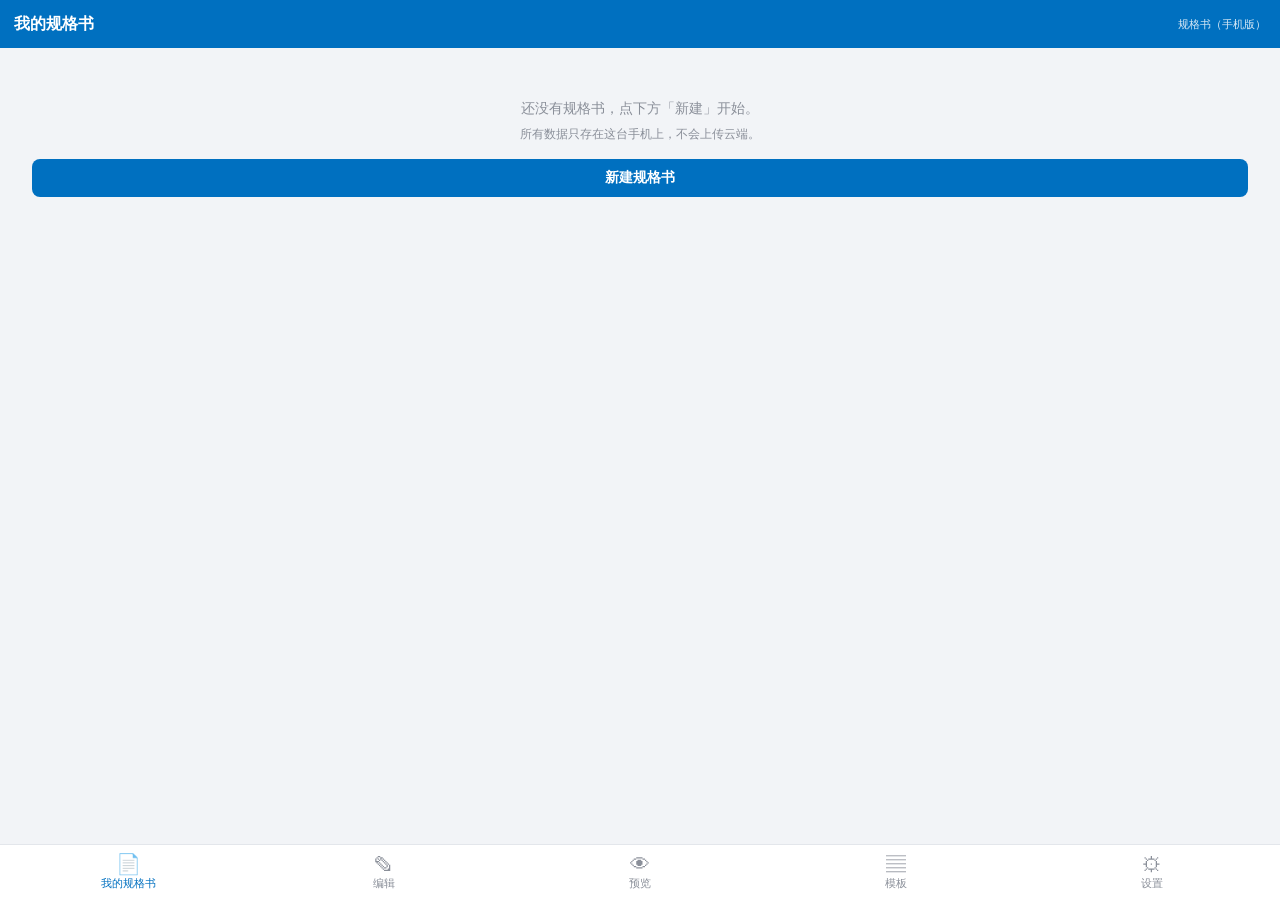
<file: index.html>
<!doctype html>
<html lang="zh-CN">
  <head>
    <meta charset="UTF-8" />
    <meta
      name="viewport"
      content="width=device-width, initial-scale=1.0, maximum-scale=1.0, user-scalable=no, viewport-fit=cover"
    />
    <meta name="theme-color" content="#0070C0" />
    <meta property="og:title" content="KRONZ 规格书生成器（手机版）" />
    <meta
      property="og:description"
      content="手机浏览器 / 微信内打开，编辑并生成产品规格书，本地保存，可导出 PDF。"
    />
    <title>KRONZ 规格书生成器（手机版）</title>
    <script type="module" crossorigin src="./mobile-Cq1o955U.js"></script>
    <link rel="stylesheet" crossorigin href="./mobile-BYvAooSW.css">
  </head>
  <body>
    <div id="root"></div>
  </body>
</html>
</file>
<file: mobile-BYvAooSW.css>
:root{--ds-page-w: 210mm;--ds-page-h: 297mm;--ds-col-gap: 8mm;--ds-ink: #000;--ds-font: "Microsoft YaHei", "微软雅黑", "Source Han Sans SC", "Noto Sans SC", Arial, sans-serif;--ds-stall-bg: #f5f7fa}.ds-doc{display:flex;flex-direction:column;align-items:center;gap:6mm}.ds-doc--print{gap:0}.ds-sheet{box-sizing:border-box;position:relative;width:var(--ds-page-w);height:var(--ds-page-h);padding:var(--ds-mt) var(--ds-mr) var(--ds-mb) var(--ds-ml);background:#fff;color:var(--ds-ink);font-family:var(--ds-font);font-size:var(--ds-body-pt);line-height:1.32;display:flex;flex-direction:column;overflow:hidden;-webkit-font-smoothing:antialiased;box-shadow:0 .5mm 2mm #0000002e}.ds-sheet *{box-sizing:border-box}.ds-head{flex:0 0 auto;min-height:var(--ds-head-min-h, 0)}.ds-body{flex:1 1 auto;min-height:0;overflow:hidden;padding-top:var(--ds-header-gap);padding-bottom:var(--ds-footer-gap);display:flex;flex-direction:column}.ds-foot{flex:0 0 auto;position:relative}.ds-body--cols{flex-direction:row;align-items:stretch;gap:var(--ds-col-gap)}.ds-col{flex:1 1 0;min-width:0;display:flex;flex-direction:column}.ds-body--cols.ds-body--vcenter{justify-content:flex-start}.ds-body--cols.ds-body--vcenter .ds-col{justify-content:center}.ds-body--cols .ds-row{grid-template-columns:minmax(0,52%) minmax(0,1fr);padding-left:0;padding-right:0}.ds-body--cols .ds-row__name{padding-right:2mm}.ds-tpara{margin:0 0 var(--ds-tpara-gap, 1.5mm);white-space:pre-wrap;overflow-wrap:anywhere}.ds-head__row{display:flex;align-items:flex-start;justify-content:space-between}.ds-head__cat{font-size:var(--ds-category-pt);font-style:normal;color:var(--ds-category-color);font-weight:700;max-width:none;overflow:visible;text-overflow:clip;white-space:normal;overflow-wrap:break-word;flex:0 1 auto;min-width:0;font-family:var(--ds-category-font, var(--ds-font))}.ds-head__logo{height:auto;display:block;margin-top:-4.92mm;max-width:48mm;max-height:11mm;-o-object-fit:contain;object-fit:contain}.ds-head__logo-text{margin-top:-4.92mm;font-size:21pt;font-weight:800;font-style:italic;letter-spacing:.06em;color:var(--ds-brand);line-height:1}.ds-head__rule{margin-top:var(--ds-rule-gap);border-top:var(--ds-rule-thickness, .339mm) solid var(--ds-rule-color)}.ds-title{display:flex;align-items:flex-start;gap:3mm}.ds-title__left{flex:1 1 auto;min-width:0}.ds-title__hero{flex:0 0 auto;width:var(--ds-hero-width);max-height:var(--ds-hero-max-h);display:flex;align-items:flex-start;justify-content:var(--ds-hero-align, center)}.ds-title__hero img{display:block;width:100%;height:auto;max-width:100%;max-height:100%;-o-object-fit:contain;object-fit:contain}.ds-title__hero-ph{width:100%;aspect-ratio:3 / 4;border:.2mm dashed var(--ds-row-line)}.ds-title--hero-horizontal{flex-direction:column;align-items:stretch}.ds-title__hero--horizontal{width:100%;max-width:100%;max-height:var(--ds-hero-max-h);justify-content:var(--ds-hero-align, center);align-items:flex-start}.ds-title--hero-side-left{flex-direction:row-reverse}.ds-body--vcenter{justify-content:center}.ds-model{color:var(--ds-model-color);font-weight:var(--ds-model-weight, 700);font-style:var(--ds-model-style, normal);font-size:var(--ds-model-pt);font-family:var(--ds-model-font, var(--ds-font));line-height:1.15;white-space:nowrap;margin-bottom:1.6mm}.ds-model--wrap{white-space:normal;word-break:break-all;line-height:1.15}.ds-feat{display:flex;gap:1.6mm;align-items:baseline;font-size:var(--ds-feature-pt);font-weight:var(--ds-feature-weight, 400);font-style:var(--ds-feature-style, normal);font-family:var(--ds-feature-font, var(--ds-font));color:var(--ds-feature-color, var(--ds-ink));line-height:1.7}.ds-feat__bullet{flex:0 0 auto;color:var(--ds-bullet-color);font-size:calc(var(--ds-feature-pt) * var(--ds-bullet-scale));font-style:normal;line-height:inherit;margin-right:-.4mm}.ds-feat__text{min-width:0;word-break:break-word}.ds-bar{background:var(--ds-brand);color:var(--ds-brand-text);padding:var(--ds-bar-pad-y) 0 var(--ds-bar-pad-y) var(--ds-bar-pad-left);font-size:var(--ds-bar-pt);line-height:1.25;-moz-column-break-inside:avoid;break-inside:avoid;font-family:var(--ds-bar-font, var(--ds-font))}.ds-bar__en,.ds-bar__zh{font-weight:var(--ds-bar-weight, 700);font-style:var(--ds-bar-style, normal)}.ds-bar--stacked .ds-bar__zh{display:block}.ds-row{display:grid;grid-template-columns:86mm 1fr;border-bottom:var(--ds-row-line-w, .339mm) solid var(--ds-row-line);padding:.6mm 0 .68mm calc(22.6mm - var(--ds-ml));font-size:var(--ds-body-pt);line-height:1.15;-moz-column-break-inside:avoid;break-inside:avoid;font-weight:var(--ds-row-weight, 400);font-style:var(--ds-row-style, normal);color:var(--ds-row-color, var(--ds-ink))}.ds-row--manual{min-height:var(--ds-row-h);align-items:center}.ds-row--manual .ds-row__name,.ds-row--manual .ds-row__value{display:flex;align-items:center;min-width:0}.ds-row[data-zebra="1"]{background:var(--ds-zebra-bg)}.ds-row__name{padding-right:3mm;word-break:break-word}.ds-row__value{word-break:break-word}.ds-params4{display:grid;grid-template-columns:repeat(4,minmax(0,1fr));-moz-column-gap:var(--ds-params-col-gap, 12.5mm);column-gap:var(--ds-params-col-gap, 12.5mm);align-items:start}.ds-params4__col{min-width:0;display:flex;flex-direction:column}.ds-row--4col{grid-template-columns:minmax(0,46%) minmax(0,1fr);padding-left:0;padding-right:0}.ds-row--4col .ds-row__name{padding-right:1.5mm}.ds-figs{display:flex;flex-wrap:wrap;gap:var(--ds-figs-gap);padding:2mm 0;align-items:flex-start;justify-content:center}.ds-figs--left{justify-content:flex-start}.ds-fig{-moz-column-break-inside:avoid;break-inside:avoid}.ds-fig__img{display:block;width:100%;height:auto;-o-object-fit:contain;object-fit:contain}.ds-fig__ph{display:block;width:100%;aspect-ratio:4 / 3;border:.2mm dashed var(--ds-row-line)}.ds-foot__rule{border-top:.2mm solid var(--ds-foot-rule-color)}.ds-foot__row{display:flex;align-items:center}.ds-foot__row--between{justify-content:space-between}.ds-foot__row--row{justify-content:flex-start}.ds-foot__row--column{flex-direction:column;align-items:stretch}.ds-foot__block{white-space:nowrap;overflow:hidden;text-overflow:ellipsis;line-height:1.3;font-family:var(--ds-foot-font, var(--ds-font))}.ds-foot__block img{display:block;height:auto}.ds-head__row--mirror,.ds-foot__row--between.ds-foot__row--mirror{flex-direction:row-reverse}.ds-foot__row--row.ds-foot__row--mirror{flex-direction:row-reverse;justify-content:flex-end}.ds-foot__pager-badge{display:inline-block;padding:var(--ds-badge-pad-y) var(--ds-badge-pad-x);background:var(--ds-badge-bg);color:var(--ds-badge-text);line-height:1.25;white-space:nowrap;-webkit-print-color-adjust:exact;print-color-adjust:exact}.ds-foot__pager-badge--odd{clip-path:polygon(var(--ds-badge-slant) 0,100% 0,100% 100%,0 100%)}.ds-foot__pager-badge--even{clip-path:polygon(0 0,calc(100% - var(--ds-badge-slant)) 0,100% 100%,0 100%)}.ds-foot__pager-badge--rounded,.ds-foot__pager-badge--slant,.ds-foot__pager-badge--ellipse,.ds-foot__pager-badge--diamond{position:relative;isolation:isolate;background:transparent;clip-path:none}.ds-foot__pager-badge--ellipse,.ds-foot__pager-badge--diamond{padding-left:calc(var(--ds-badge-pad-x) + 5mm);padding-right:calc(var(--ds-badge-pad-x) + 5mm)}.ds-foot__pager-badge--rounded:before,.ds-foot__pager-badge--slant:before,.ds-foot__pager-badge--ellipse:before,.ds-foot__pager-badge--diamond:before{content:"";position:absolute;top:0;right:0;bottom:0;left:0;z-index:-1;background:var(--ds-badge-bg);-webkit-print-color-adjust:exact;print-color-adjust:exact}.ds-foot__pager-badge--rounded:before{border-radius:var(--ds-badge-slant)}.ds-foot__pager-badge--ellipse:before{border-radius:50%}.ds-foot__pager-badge--slant.ds-foot__pager-badge--slant-odd:before{clip-path:polygon(var(--ds-badge-slant) 0,100% 0,calc(100% - var(--ds-badge-slant)) 100%,0 100%)}.ds-foot__pager-badge--slant.ds-foot__pager-badge--slant-even:before{clip-path:polygon(0 0,calc(100% - var(--ds-badge-slant)) 0,100% 100%,var(--ds-badge-slant) 100%)}.ds-foot__pager-badge--diamond:before{clip-path:polygon(50% 0,100% 50%,50% 100%,0 50%)}.ds-foot__pager-cell{display:flex;flex-direction:column;overflow:visible}.ds-foot__pager-cell--mirrored{margin-left:calc(var(--ds-mr) - var(--ds-ml))}.ds-foot__pager{display:block;white-space:nowrap;overflow:hidden;text-overflow:ellipsis}.ds-foot__row--book{justify-content:space-between}.ds-foot__book-mid{flex:1 1 auto;min-width:0;display:flex;align-items:center;justify-content:space-evenly;overflow:hidden}.ds-foot__pager-cell--left{flex:0 0 auto}.ds-foot__stamp{display:block;white-space:nowrap;line-height:1.2}.ds-decor__notice{position:absolute;line-height:1.2;white-space:nowrap;pointer-events:none}.ds-decor__notice--right{right:0}.ds-decor__notice--left{left:0}.ds-decor__notice--center{top:50%;transform-origin:50% 50%;transform:translate(var(--ds-notice-x, 0),calc(-50% + var(--ds-notice-top, 0mm))) rotate(-90deg)}.ds-decor__notice--top{top:calc(var(--ds-mt) - .6em);transform-origin:100% 50%;transform:translate(var(--ds-notice-x, 0),var(--ds-notice-top, 0mm)) rotate(-90deg)}.ds-decor__notice--bottom{top:calc(100% - var(--ds-mb) - .6em);transform-origin:0% 50%;transform:translate(var(--ds-notice-x, 0),var(--ds-notice-top, 0mm)) rotate(-90deg)}.ds-decor__notice--center.ds-decor__notice--right{--ds-notice-x: calc(50% - .6em) }.ds-decor__notice--center.ds-decor__notice--left{--ds-notice-x: calc(.6em - 50%) }.ds-decor__notice--top.ds-decor__notice--right{--ds-notice-x: -.6em}.ds-decor__notice--top.ds-decor__notice--left{--ds-notice-x: calc(.6em - 100%) }.ds-decor__notice--bottom.ds-decor__notice--right{--ds-notice-x: calc(100% - .6em) }.ds-decor__notice--bottom.ds-decor__notice--left{--ds-notice-x: .6em}.ds-decor__bottom{position:absolute;line-height:1.2;white-space:nowrap;pointer-events:none}.ds-decor__bottom--left{left:var(--ds-ml)}.ds-decor__bottom--right{right:var(--ds-mr)}.ds-decor__stamprow{position:absolute;display:flex;justify-content:space-between;align-items:baseline;left:var(--ds-ml);right:var(--ds-mr);white-space:nowrap;pointer-events:none;font-family:var(--ds-foot-font, var(--ds-font))}.ds-decor__stamprow--mirror{left:var(--ds-mr)}.ds-measure-item{font-family:var(--ds-font);font-size:var(--ds-body-pt);line-height:1.32;color:var(--ds-ink)}.ds-empty{flex:1 1 auto;border:.2mm dashed var(--ds-row-line)}.ds-stall{box-sizing:border-box;width:var(--ds-page-w, 210mm);padding:8mm;border:.4mm solid var(--ds-brand);background:var(--ds-stall-bg);font-family:var(--ds-font);font-size:9pt;line-height:1.6;color:var(--ds-category-color)}.ds-stall__title{font-weight:700;margin-bottom:2mm}.ds-stall__hint{font-size:8.5pt;color:var(--ds-row-line)}@media print{@page{size:A4 portrait;margin:0}html,body{margin:0!important;padding:0!important;background:#fff!important}body{display:block}.ds-sheet{height:calc(var(--ds-page-h, 297mm) - .2mm);margin:0;box-shadow:none;-moz-column-break-after:page;break-after:page;page-break-after:always;-moz-column-break-inside:avoid;break-inside:avoid}.ds-sheet:last-child{-moz-column-break-after:auto;break-after:auto;page-break-after:auto}*{-webkit-print-color-adjust:exact!important;print-color-adjust:exact!important}.ds-no-print{display:none!important}}:root{--kr-primary: #0070c0;--kr-primary-dark: #005a9e;--kr-bg: #f2f4f7;--kr-card: #ffffff;--kr-text: #1f2329;--kr-muted: #8a8f99;--kr-border: #e3e6eb;--kr-danger: #e34d59;--kr-nav-h: 56px;--kr-top-h: 48px;--kr-safe-b: env(safe-area-inset-bottom, 0px);font-family:-apple-system,BlinkMacSystemFont,Microsoft YaHei,PingFang SC,Helvetica Neue,Arial,sans-serif}*{box-sizing:border-box;-webkit-tap-highlight-color:transparent}html,body,#root{margin:0;padding:0;height:100%;background:var(--kr-bg);color:var(--kr-text)}button{font-family:inherit;cursor:pointer}.kr-app{display:flex;flex-direction:column;height:100%}.kr-topbar{height:var(--kr-top-h);flex:0 0 auto;display:flex;align-items:center;justify-content:space-between;padding:0 14px;background:var(--kr-primary);color:#fff;font-size:16px;font-weight:600}.kr-topbar .kr-top-sub{font-size:11px;font-weight:400;opacity:.85}.kr-body{flex:1 1 auto;overflow-y:auto;-webkit-overflow-scrolling:touch;padding:12px;padding-bottom:calc(var(--kr-nav-h) + var(--kr-safe-b) + 12px)}.kr-nav{position:fixed;left:0;right:0;bottom:0;height:calc(var(--kr-nav-h) + var(--kr-safe-b));padding-bottom:var(--kr-safe-b);display:flex;background:var(--kr-card);border-top:1px solid var(--kr-border);z-index:20}.kr-nav button{flex:1;border:none;background:transparent;display:flex;flex-direction:column;align-items:center;justify-content:center;gap:2px;font-size:11px;color:var(--kr-muted)}.kr-nav button.active{color:var(--kr-primary)}.kr-nav button .kr-nav-ico{font-size:20px;line-height:1}.kr-card{background:var(--kr-card);border-radius:12px;padding:14px;margin-bottom:12px;box-shadow:0 1px 3px #0000000a}.kr-card h3{margin:0 0 10px;font-size:14px;color:var(--kr-muted);font-weight:600}.kr-btn{border:none;border-radius:8px;background:var(--kr-primary);color:#fff;padding:10px 14px;font-size:14px;font-weight:600}.kr-btn:active{background:var(--kr-primary-dark)}.kr-btn.block{width:100%}.kr-btn.ghost{background:transparent;color:var(--kr-primary);border:1px solid var(--kr-primary)}.kr-btn.danger{background:var(--kr-danger)}.kr-btn.sm{padding:6px 10px;font-size:12px}.kr-field{margin-bottom:10px}.kr-field label{display:block;font-size:12px;color:var(--kr-muted);margin-bottom:4px}.kr-input,.kr-select{width:100%;border:1px solid var(--kr-border);border-radius:8px;padding:9px 10px;font-size:15px;background:#fff;color:var(--kr-text)}.kr-input:focus,.kr-select:focus{outline:none;border-color:var(--kr-primary)}.kr-row{display:flex;gap:8px;align-items:center}.kr-row>.kr-input{flex:1}.kr-list-item{display:flex;align-items:center;justify-content:space-between;padding:12px;background:var(--kr-card);border-radius:10px;margin-bottom:8px}.kr-list-item .kr-li-main{font-size:15px;font-weight:600}.kr-list-item .kr-li-sub{font-size:11px;color:var(--kr-muted);margin-top:2px}.kr-empty{text-align:center;color:var(--kr-muted);padding:40px 20px;font-size:14px}.kr-chips{display:flex;gap:8px;flex-wrap:wrap}.kr-chip{border:1px solid var(--kr-border);background:#fff;border-radius:999px;padding:6px 14px;font-size:13px;color:var(--kr-text)}.kr-chip.active{background:var(--kr-primary);border-color:var(--kr-primary);color:#fff}.kr-preview-wrap{background:#fff;border-radius:12px;overflow:hidden;padding:8px}.kr-modal-mask{position:fixed;top:0;right:0;bottom:0;left:0;background:#0000008c;display:flex;align-items:center;justify-content:center;z-index:50;padding:16px}.kr-modal{background:#fff;border-radius:14px;max-width:420px;width:100%;max-height:86vh;overflow-y:auto;padding:18px}.kr-modal h3{margin:0 0 12px;font-size:16px}.kr-modal-actions{display:flex;gap:10px;margin-top:16px}.kr-modal-actions .kr-btn{flex:1}.kr-img-row{display:grid;grid-template-columns:repeat(3,1fr);gap:8px;margin-top:8px}.kr-img-row .kr-thumb{position:relative;border-radius:8px;overflow:hidden;background:#f0f0f0;aspect-ratio:1 / 1}.kr-img-row .kr-thumb img{width:100%;height:100%;-o-object-fit:cover;object-fit:cover}.kr-img-row .kr-thumb .kr-thumb-x{position:absolute;top:2px;right:2px;background:#00000080;color:#fff;border:none;border-radius:50%;width:20px;height:20px;font-size:12px}.kr-saving{font-size:11px;color:#ffffffd9}.kr-printing .kr-topbar,.kr-printing .kr-nav,.kr-printing .kr-preview-tools{display:none!important}.kr-printing .kr-body{padding:0;overflow:visible;height:auto}.kr-printing .kr-preview-wrap{border:none;border-radius:0;padding:0;overflow:visible}.kr-printing .kr-preview-wrap>div{width:auto!important;height:auto!important}.kr-printing .kr-preview-wrap>div>div{transform:none!important;width:auto!important}@media print{.kr-topbar,.kr-nav,.kr-preview-tools{display:none!important}.kr-body{padding:0;overflow:visible;height:auto}.kr-preview-wrap{border:none;border-radius:0;padding:0;overflow:visible}.kr-preview-wrap>div{width:auto!important;height:auto!important}.kr-preview-wrap>div>div{transform:none!important;width:auto!important}}
</file>
